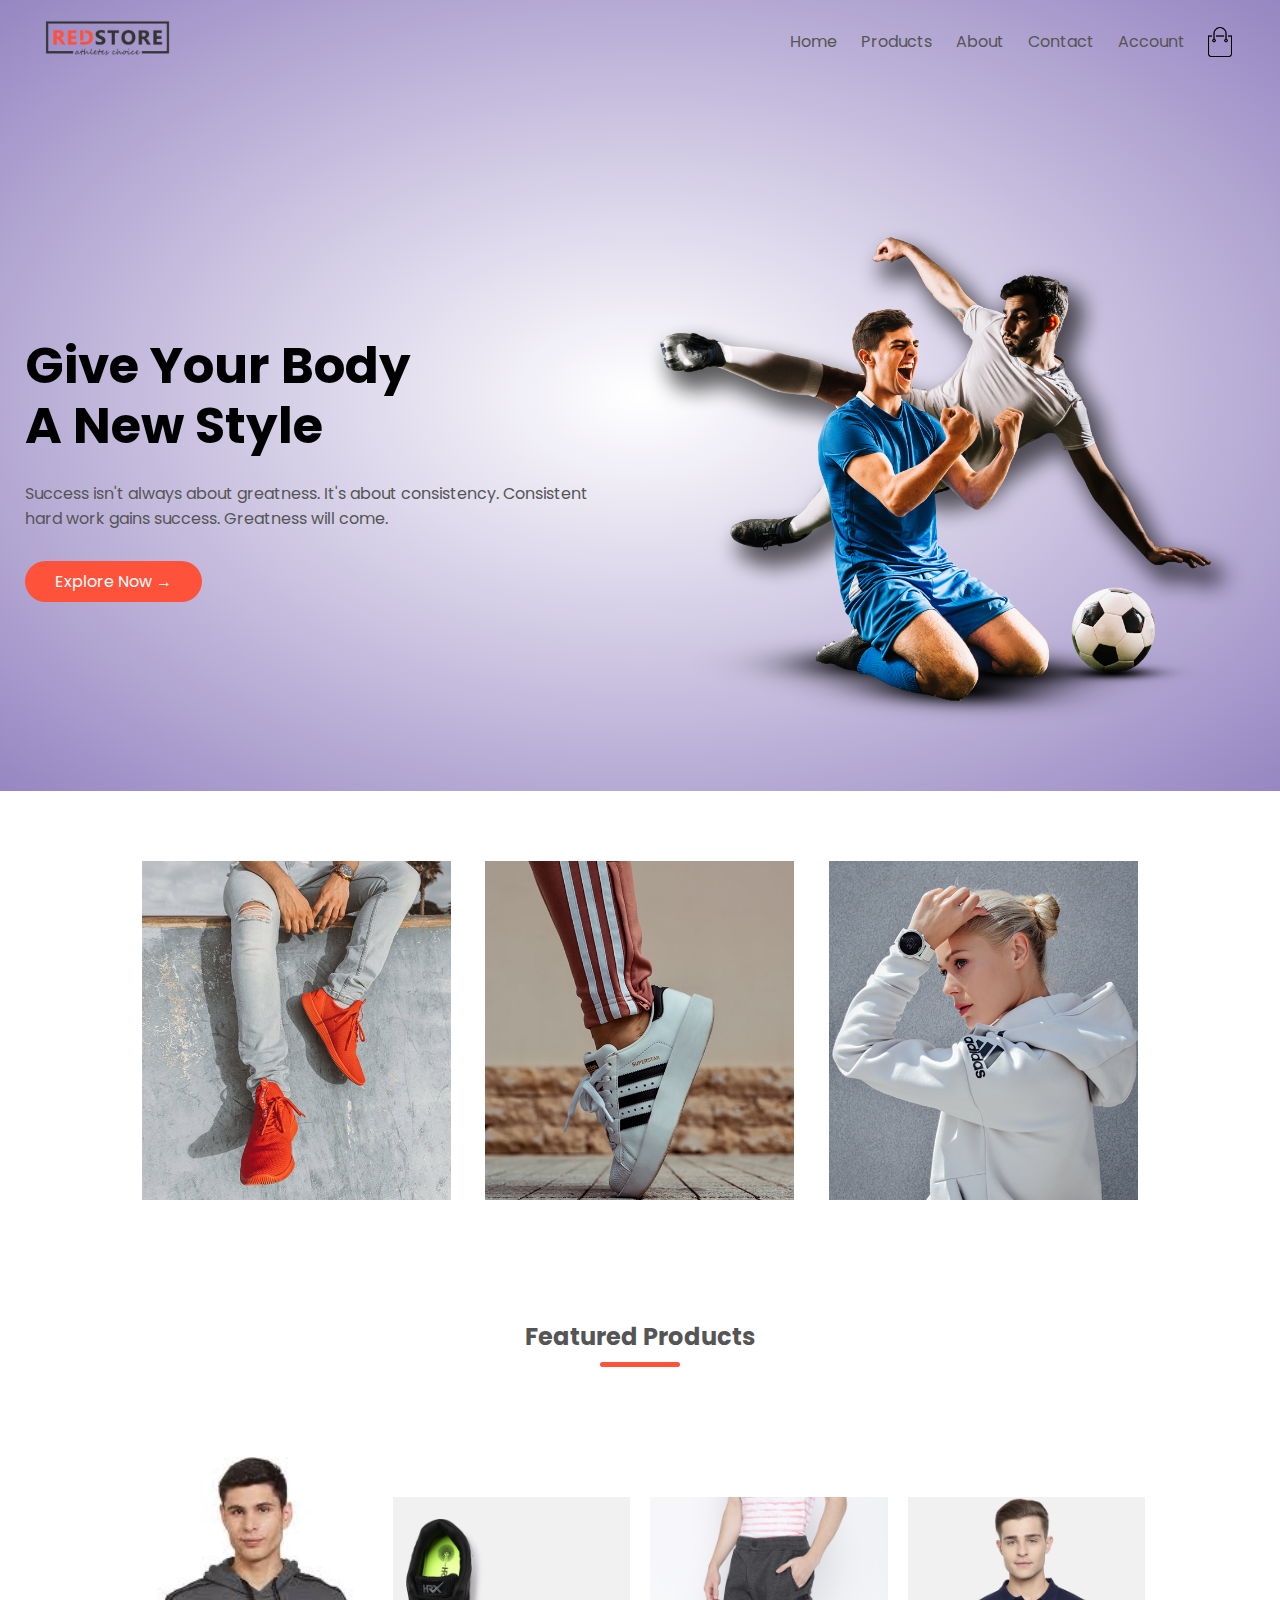
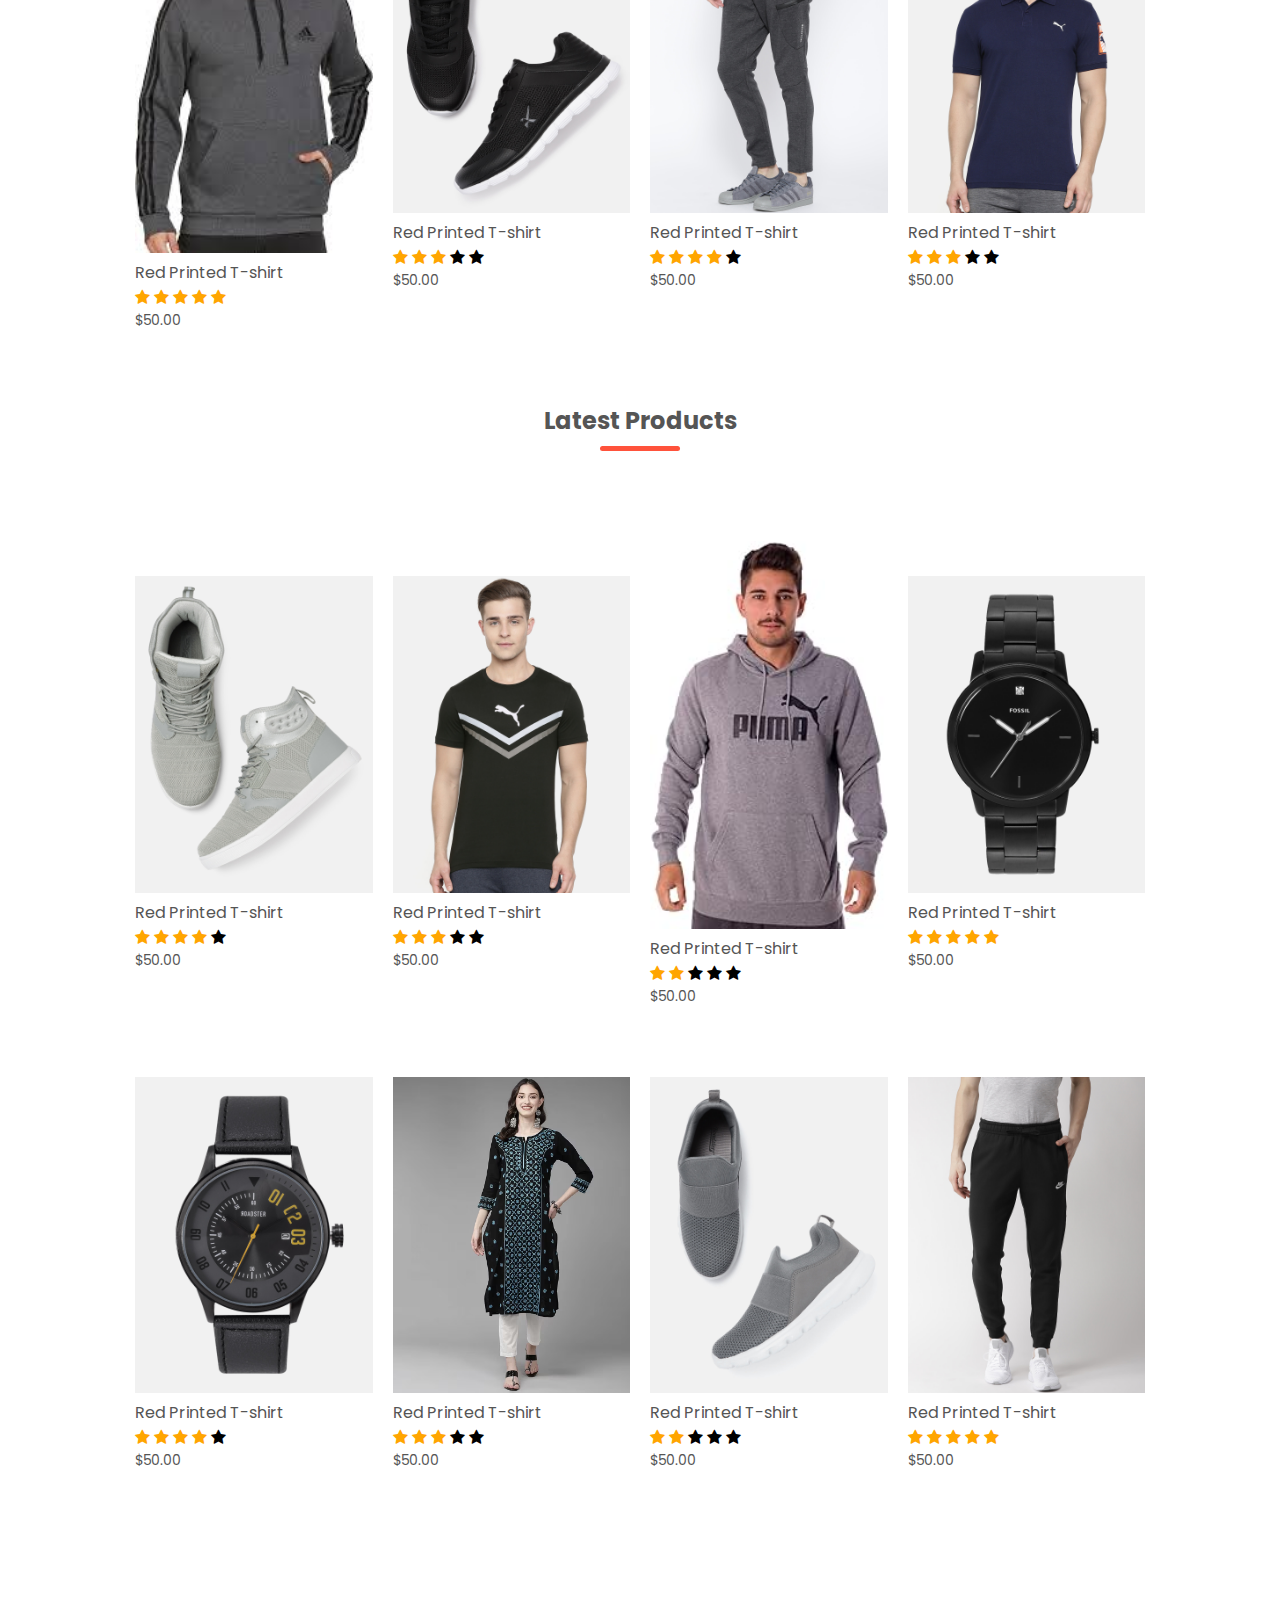
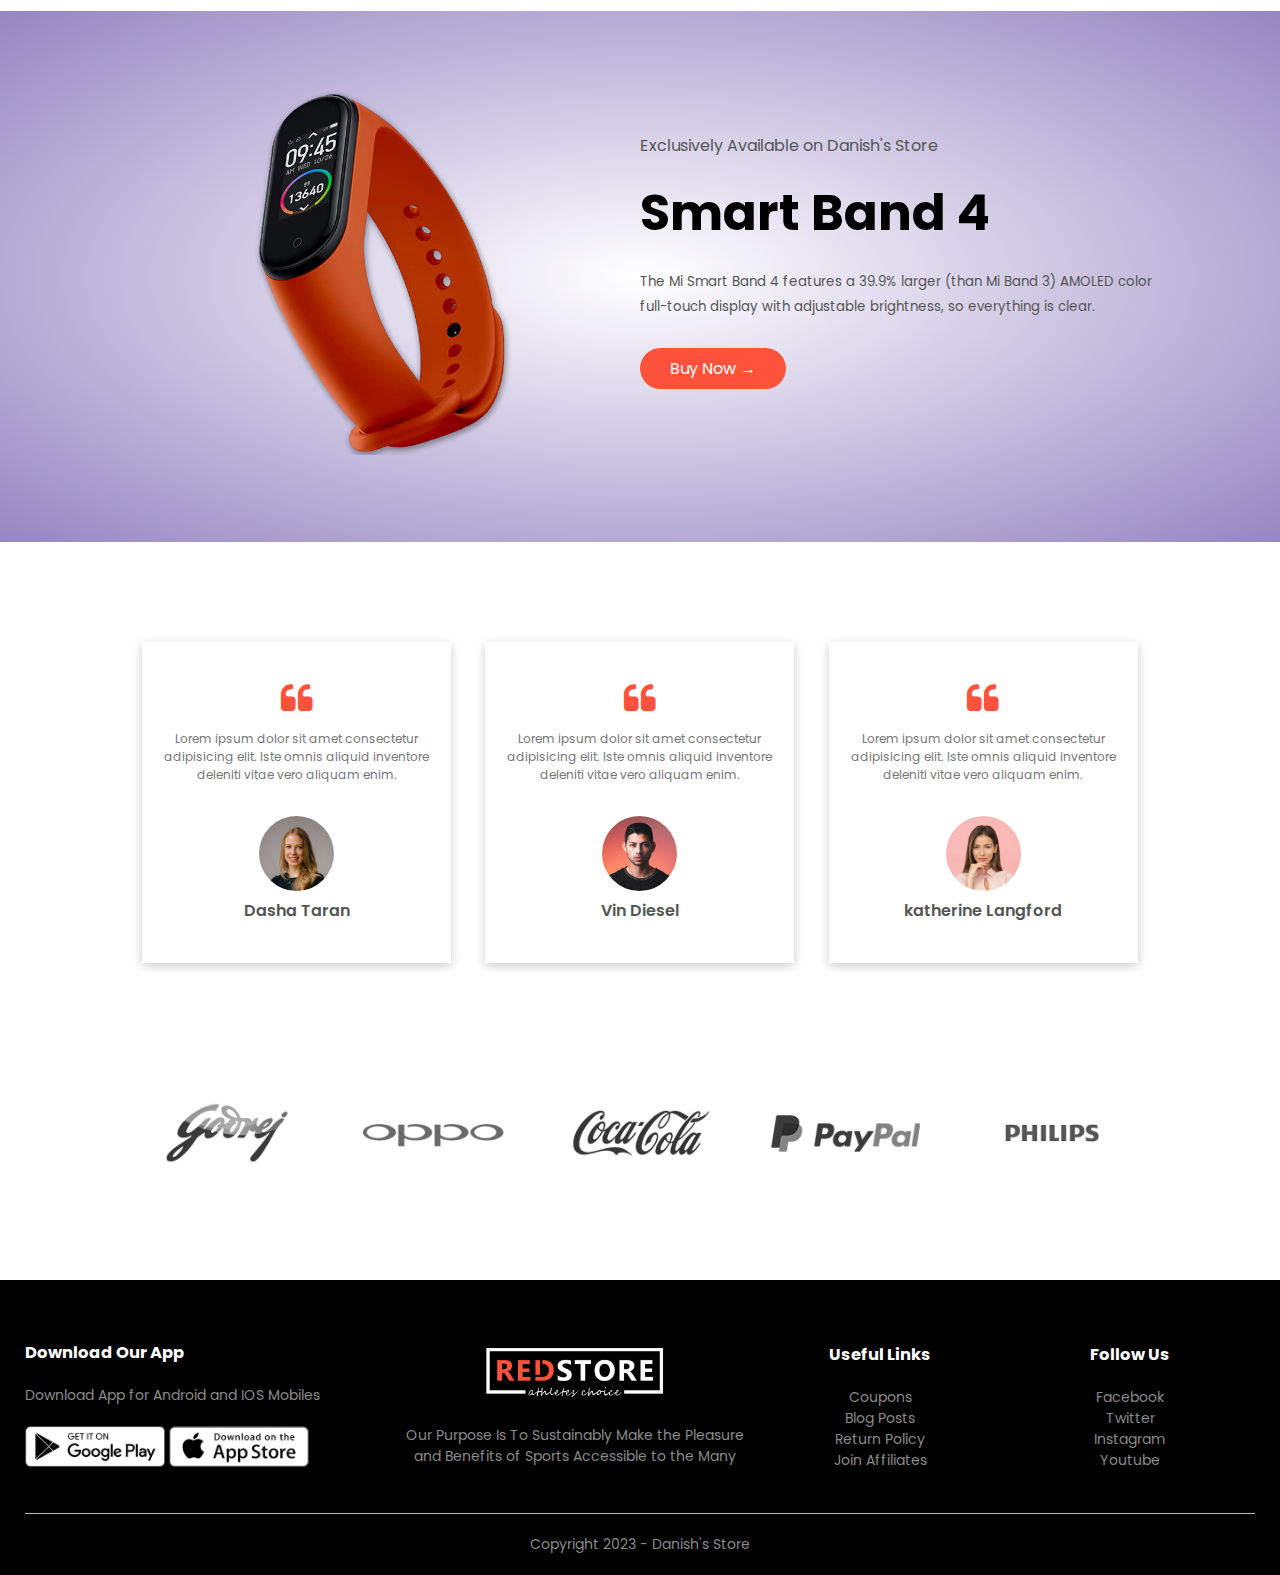
<file: index.html>
<!DOCTYPE html>
<html lang="en">

<head>
    <meta charset="UTF-8" />
    <meta name="viewport" content="width=device-width, initial-scale1.0">
    <meta name="viewport" content="width=device-width, initial-scale=1.0" />
    <title>Danish's Store</title>
    <link rel="stylesheet" href="style.css" />
    <link rel="preconnect" href="https://fonts.googleapis.com" />
    <link rel="preconnect" href="https://fonts.gstatic.com" crossorigin />
    <link href="https://fonts.googleapis.com/css2?family=Poppins:wght@300;400;500;600;700&display=swap"
        rel="stylesheet" />
    <link rel="stylesheet" href="https://cdnjs.cloudflare.com/ajax/libs/font-awesome/4.7.0/css/font-awesome.min.css" />
</head>

<body>
    <div class="header">
        <div class="container">
            <div class="navbar">
                <div class="logo">
                    <img src="assets/images/logo.png" width="125px" alt="" />
                </div>
                <nav>
                    <ul id="menuitems">
                        <li><a href="">Home</a></li>
                        <li><a href="products.html">Products</a></li>
                        <li><a href="">About</a></li>
                        <li><a href="">Contact</a></li>
                        <li><a href="">Account</a></li>
                    </ul>
                </nav>
                <img src="assets/images/cart.png" width="30px" height="30px" alt="" />
                <img src="assets/images/menu.png" class="menu-icon" onclick="menutoggle()"/>
            </div>
            <div class="row">
                <div class="col-2">
                    <h1>Give Your Body <br />A New Style</h1>
                    <p>
                        Success isn't always about greatness. It's about consistency.
                        Consistent <br />
                        hard work gains success. Greatness will come.
                    </p>
                    <a href="" class="btn">Explore Now &#8594;</a>
                </div>
                <div class="col-2">
                    <img src="assets/images/image1.png" alt="" />
                </div>
            </div>
        </div>
    </div>

    <!-- Featured categories -->
    <div class="categories">
        <div class="small-container">
            <div class="row">
                <div class="col-3">
                    <img src="assets/images/category-1.jpg" alt="" />
                </div>
                <div class="col-3">
                    <img src="assets/images/category-2.jpg" alt="" />
                </div>
                <div class="col-3">
                    <img src="assets/images/category-3.jpg" alt="" />
                </div>
            </div>
        </div>
    </div>

    <!-- Featured products -->
    <div class="small-container">
        <h2 class="title">Featured Products</h2>
        <div class="row">
            <div class="col-4">
                <img src="assets/images/adidas1.jpeg" alt="" />
                <h4>Red Printed T-shirt</h4>
                <span class="fa fa-star checked"></span>
                <span class="fa fa-star checked"></span>
                <span class="fa fa-star checked"></span>
                <span class="fa fa-star checked"></span>
                <span class="fa fa-star checked"></span>
                <p>$50.00</p>
            </div>
            <div class="col-4">
                <img src="assets/images/product-2.jpg" alt="" />
                <h4>Red Printed T-shirt</h4>
                <span class="fa fa-star checked"></span>
                <span class="fa fa-star checked"></span>
                <span class="fa fa-star checked"></span>
                <span class="fa fa-star"></span>
                <span class="fa fa-star"></span>
                <p>$50.00</p>
            </div>
            <div class="col-4">
                <img src="assets/images/product-3.jpg" alt="" />
                <h4>Red Printed T-shirt</h4>
                <span class="fa fa-star checked"></span>
                <span class="fa fa-star checked"></span>
                <span class="fa fa-star checked"></span>
                <span class="fa fa-star checked"></span>
                <span class="fa fa-star"></span>
                <p>$50.00</p>
            </div>
            <div class="col-4">
                <img src="assets/images/product-4.jpg" alt="" />
                <h4>Red Printed T-shirt</h4>
                <span class="fa fa-star checked"></span>
                <span class="fa fa-star checked"></span>
                <span class="fa fa-star checked"></span>
                <span class="fa fa-star"></span>
                <span class="fa fa-star"></span>
                <p>$50.00</p>
            </div>
        </div>

        <h2 class="title">Latest Products</h2>

        <div class="row">
            <div class="col-4">
                <img src="assets/images/product-5.jpg" alt="" />
                <h4>Red Printed T-shirt</h4>
                <span class="fa fa-star checked"></span>
                <span class="fa fa-star checked"></span>
                <span class="fa fa-star checked"></span>
                <span class="fa fa-star checked"></span>
                <span class="fa fa-star "></span>
                <p>$50.00</p>
            </div>
            <div class="col-4">
                <img src="assets/images/product-6.jpg" alt="" />
                <h4>Red Printed T-shirt</h4>
                <span class="fa fa-star checked"></span>
                <span class="fa fa-star checked"></span>
                <span class="fa fa-star checked"></span>
                <span class="fa fa-star"></span>
                <span class="fa fa-star"></span>
                <p>$50.00</p>
            </div>
            <div class="col-4">
                <img src="assets/images/puma-1.jpg" alt="" />
                <h4>Red Printed T-shirt</h4>
                <span class="fa fa-star checked"></span>
                <span class="fa fa-star checked"></span>
                <span class="fa fa-star "></span>
                <span class="fa fa-star "></span>
                <span class="fa fa-star"></span>
                <p>$50.00</p>
            </div>
            <div class="col-4">
                <img src="assets/images/product-8.jpg" alt="" />
                <h4>Red Printed T-shirt</h4>
                <span class="fa fa-star checked"></span>
                <span class="fa fa-star checked"></span>
                <span class="fa fa-star checked"></span>
                <span class="fa fa-star checked"></span>
                <span class="fa fa-star checked"></span>
                <p>$50.00</p>
            </div>
        </div>

        <div class="row">
            <div class="col-4">
                <img src="assets/images/product-9.jpg" alt="" />
                <h4>Red Printed T-shirt</h4>
                <span class="fa fa-star checked"></span>
                <span class="fa fa-star checked"></span>
                <span class="fa fa-star checked"></span>
                <span class="fa fa-star checked"></span>
                <span class="fa fa-star "></span>
                <p>$50.00</p>
            </div>
            <div class="col-4">
                <img src="assets/images/kurta.jpeg" alt="" />
                <h4>Red Printed T-shirt</h4>
                <span class="fa fa-star checked"></span>
                <span class="fa fa-star checked"></span>
                <span class="fa fa-star checked"></span>
                <span class="fa fa-star"></span>
                <span class="fa fa-star"></span>
                <p>$50.00</p>
            </div>
            <div class="col-4">
                <img src="assets/images/product-11.jpg" alt="" />
                <h4>Red Printed T-shirt</h4>
                <span class="fa fa-star checked"></span>
                <span class="fa fa-star checked"></span>
                <span class="fa fa-star "></span>
                <span class="fa fa-star "></span>
                <span class="fa fa-star"></span>
                <p>$50.00</p>
            </div>
            <div class="col-4">
                <img src="assets/images/product-12.jpg" alt="" />
                <h4>Red Printed T-shirt</h4>
                <span class="fa fa-star checked"></span>
                <span class="fa fa-star checked"></span>
                <span class="fa fa-star checked"></span>
                <span class="fa fa-star checked"></span>
                <span class="fa fa-star checked"></span>
                <p>$50.00</p>
            </div>
        </div>


    </div>

    <!-- --------Offer--------- -->


    <div class="offer">
        <div class="small-container">
            <div class="row">
                <div class="col-2">
                    <img src="assets/images/exclusive.png" class="offer-img">
                </div>
                <div class="col-2">
                    <p>Exclusively Available on Danish's Store</p>
                    <h1>Smart Band 4</h1>
                    <small>The Mi Smart Band 4 features a 39.9% larger (than Mi Band 3) AMOLED color full-touch display
                        with adjustable brightness, so everything is clear. </small>

                    <a href="" class="btn">Buy Now &#8594</a>
                </div>
            </div>


        </div>
    </div>

    <!-- Testimonial -->

    <div class="testimonial">
        <div class="small-container">
            <div class="row">
                <div class="col-3">
                    <i class="fa fa-quote-left"></i>
                    <p>Lorem ipsum dolor sit amet consectetur adipisicing elit. Iste omnis aliquid inventore deleniti vitae vero aliquam enim.</p>
                    <!-- <span class="fa fa-star checked"></span>
                    <span class="fa fa-star checked"></span>
                    <span class="fa fa-star checked"></span>
                     <span class="fa fa-star checked"></span>
                    <span class="fa fa-star "></span> -->
                    <img src="assets/images/user-1.png">
                    <h3>Dasha Taran</h3>

                </div>
                <div class="col-3">
                    <i class="fa fa-quote-left"></i>
                    <p>Lorem ipsum dolor sit amet consectetur adipisicing elit. Iste omnis aliquid inventore deleniti vitae vero aliquam enim.</p>
                    <!-- <span class="fa fa-star checked"></span>
                    <span class="fa fa-star checked"></span>
                    <span class="fa fa-star checked"></span>
                     <span class="fa fa-star checked"></span>
                    <span class="fa fa-star "></span> -->
                    <img src="assets/images/user-2.png">
                    <h3>Vin Diesel</h3>

                </div>
                <div class="col-3">
                    <i class="fa fa-quote-left"></i>
                    <p>Lorem ipsum dolor sit amet consectetur adipisicing elit. Iste omnis aliquid inventore deleniti vitae vero aliquam enim.</p>
                    <!-- <span class="fa fa-star checked"></span>
                    <span class="fa fa-star checked"></span>
                    <span class="fa fa-star checked"></span>
                     <span class="fa fa-star checked"></span>
                    <span class="fa fa-star "></span> -->
                    <img src="assets/images/user-3.png">
                    <h3>katherine Langford</h3>

                </div>

            </div>

        </div>


    </div>
                            <!-- Brands -->

        <div class="brands">
            <div class="small-container">
                <div class="row">
                    <div class="col-5">
                        <img src="assets/images/logo-godrej.png" \>
                    </div>
                    <div class="col-5">
                        <img src="assets/images/logo-oppo.png" \>
                    </div>
                    <div class="col-5">
                        <img src="assets/images/logo-coca-cola.png" \>
                    </div>
                    <div class="col-5">
                        <img src="assets/images/logo-paypal.png" \>
                    </div>
                    <div class="col-5">
                        <img src="assets/images/logo-philips.png" \>
                    </div>
                </div>

            </div>
        </div>



        <!-- Footer -->

        <div class="footer">
            <div class="container">
                <div class="row">
                    <div class="footer-col-1">
                        <h3>Download Our App</h3>
                        <p>Download App for Android and IOS Mobiles</p>
                        <div class="app-logo">
                            <img src="assets/images/play-store.png" >
                            <img src="assets/images/app-store.png" >
                        </div>
                    </div>
                    <div class="footer-col-2">
                        <img src="assets/images/logo-white.png" >
                        <p>Our Purpose Is To Sustainably Make the Pleasure and Benefits of Sports Accessible to the Many</p>
                    </div>
                    <div class="footer-col-3">
                        <h3>Useful Links</h3>
                       <ul>
                            <li>Coupons</li>
                            <li>Blog Posts</li>
                            <li>Return Policy</li>
                            <li>Join Affiliates</li>
                       </ul>
                    </div>

                    <div class="footer-col-4">
                        <h3>Follow Us</h3>
                       <ul>
                            <li>Facebook</li>
                            <li>Twitter</li>
                            <li>Instagram</li>
                            <li>Youtube</li>
                       </ul>
                    </div>
                </div>
                <hr>
                <p class="Copyright">Copyright 2023 - Danish's Store</p>
            </div>
        </div>


        <!-- Js for toggle menu -->

        <script>
            var menuitems = document.getElementById("menuitems");

            menuitems.style.maxHeight = "0px";

            function menutoggle(){
                if(menuitems.style.maxHeight == "0px")
                {
                    menuitems.style.maxHeight = "200px";
                }
                else
                {
                    menuitems.style.maxHeight = "0px";
                }
            }

        </script>


</body>

</html>
</file>
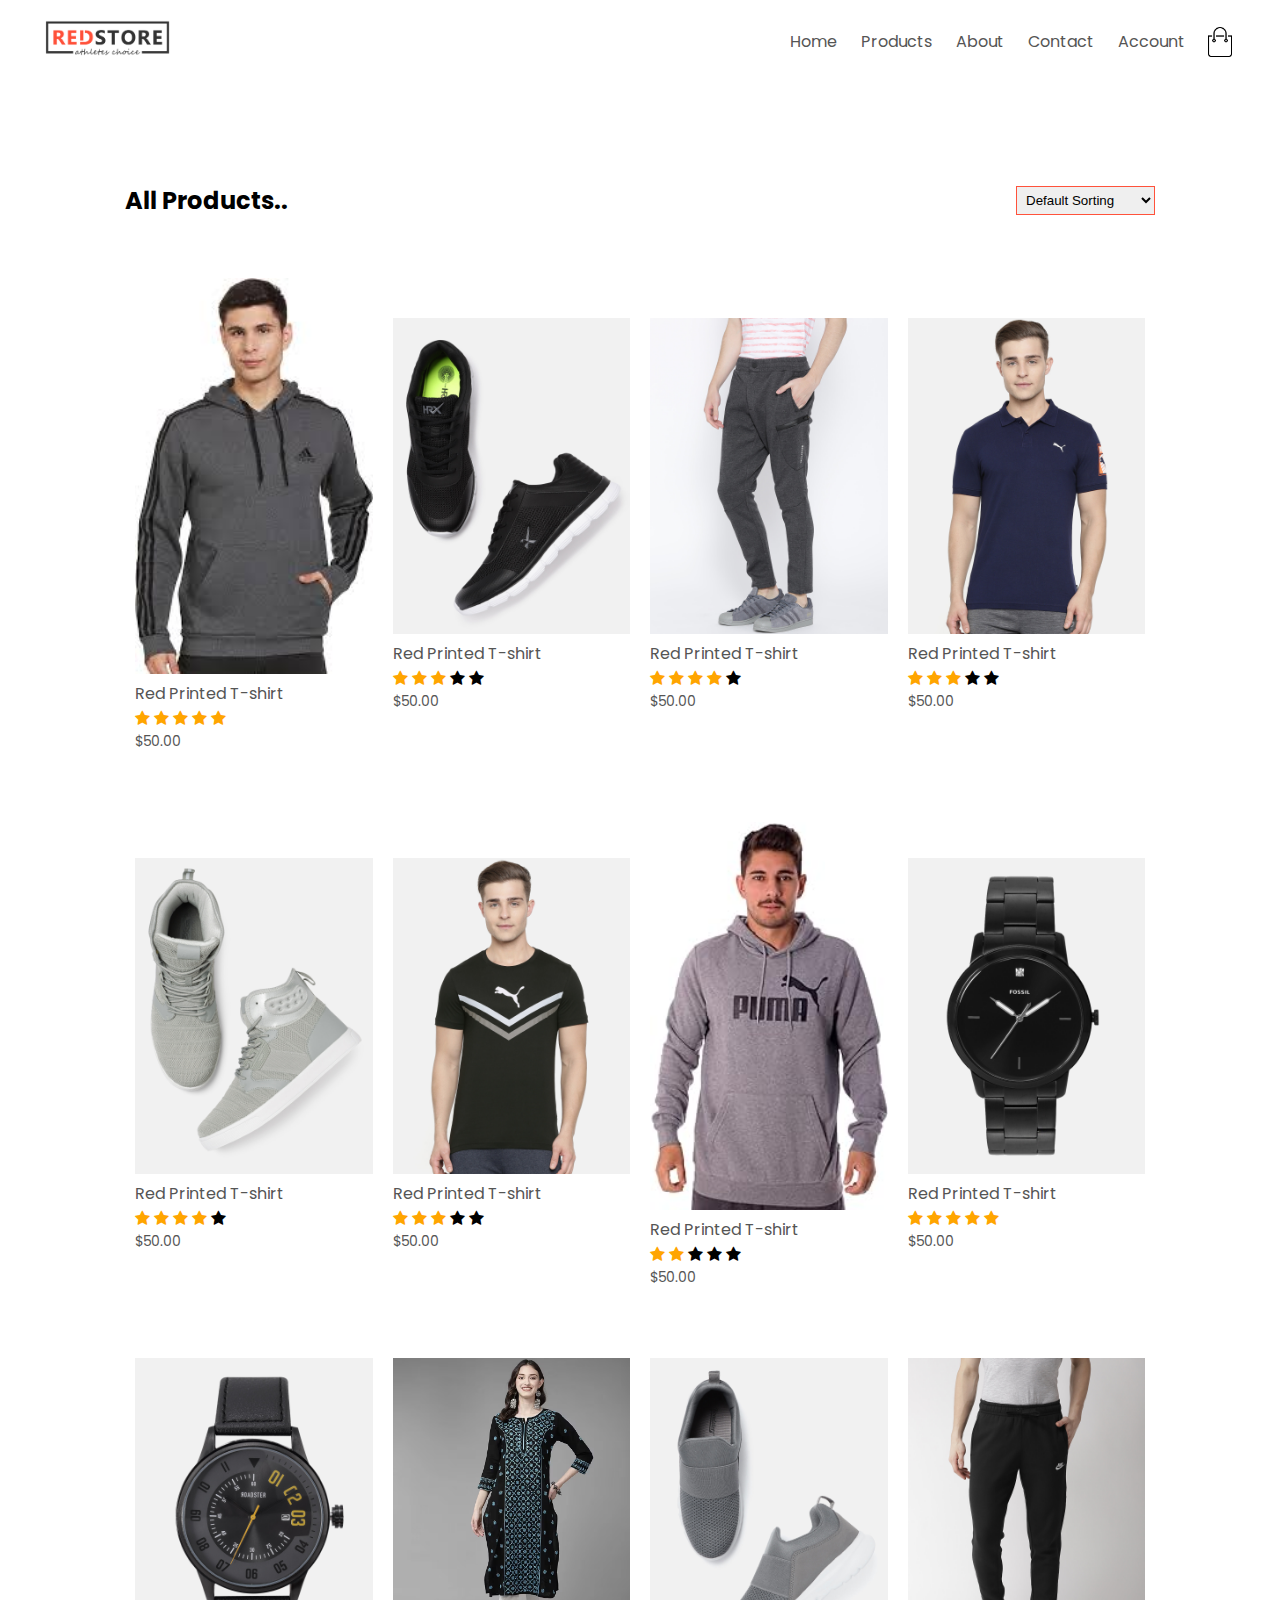
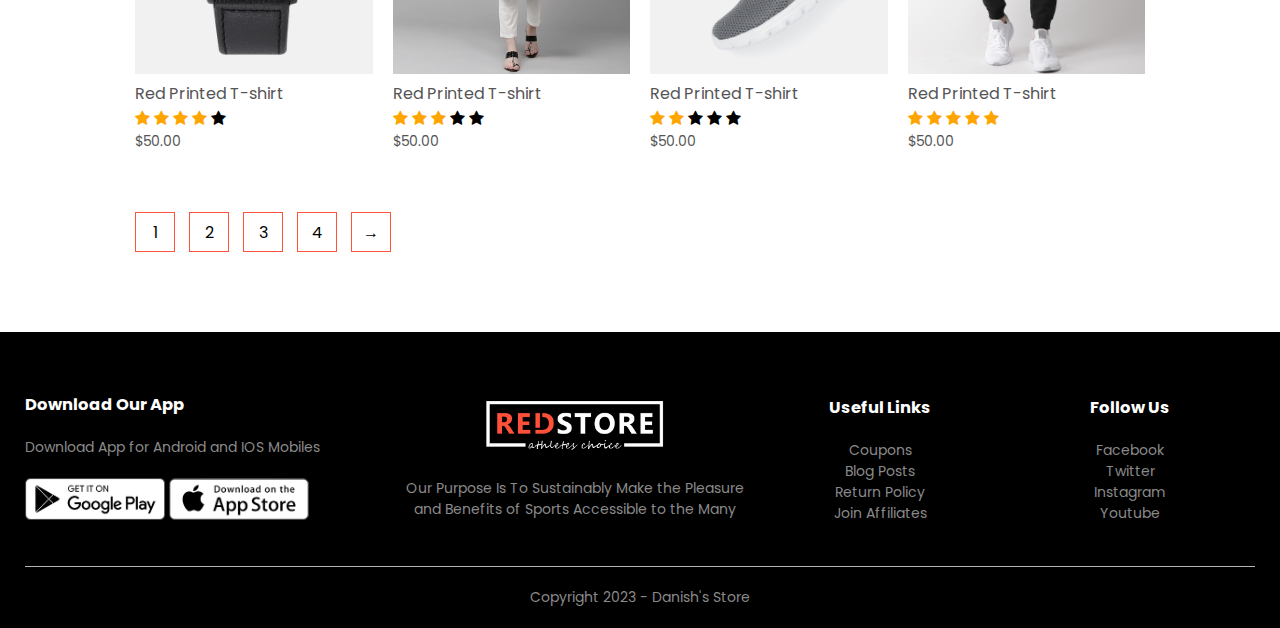
<file: products.html>
<!DOCTYPE html>
<html lang="en">

<head>
    <meta charset="UTF-8" />
    <meta name="viewport" content="width=device-width, initial-scale1.0">
    <meta name="viewport" content="width=device-width, initial-scale=1.0" />
    <title>All Products - Danish's Store</title>
    <link rel="stylesheet" href="style.css" />
    <link rel="preconnect" href="https://fonts.googleapis.com" />
    <link rel="preconnect" href="https://fonts.gstatic.com" crossorigin />
    <link href="https://fonts.googleapis.com/css2?family=Poppins:wght@300;400;500;600;700&display=swap"
        rel="stylesheet" />
    <link rel="stylesheet" href="https://cdnjs.cloudflare.com/ajax/libs/font-awesome/4.7.0/css/font-awesome.min.css" />
</head>

<body>
    
        <div class="container">
            <div class="navbar">
                <div class="logo">
                    <img src="assets/images/logo.png" width="125px" alt="" />
                </div>
                <nav>
                    <ul id="menuitems">
                        <li><a href="">Home</a></li>
                        <li><a href="">Products</a></li>
                        <li><a href="">About</a></li>
                        <li><a href="">Contact</a></li>
                        <li><a href="">Account</a></li>
                    </ul>
                </nav>
                <img src="assets/images/cart.png" width="30px" height="30px" alt="" />
                <img src="assets/images/menu.png" class="menu-icon" onclick="menutoggle()"/>
            </div>
            
        </div>
    </div>

    <div class="small-container">
      <div class="row row-2">
        <h2>All Products..</h2>
        <select>
          <option>Default Sorting</option>
          <option>Sort By Price</option>
          <option>Sort By Popularity </option>
          <option>Sort By Rating</option>
          <option>Sort By Sales</option>
        </select>
      </div>
        <div class="row">
            <div class="col-4">
                <img src="assets/images/adidas1.jpeg" alt="" />
                <h4>Red Printed T-shirt</h4>
                <span class="fa fa-star checked"></span>
                <span class="fa fa-star checked"></span>
                <span class="fa fa-star checked"></span>
                <span class="fa fa-star checked"></span>
                <span class="fa fa-star checked"></span>
                <p>$50.00</p>
            </div>
            <div class="col-4">
                <img src="assets/images/product-2.jpg" alt="" />
                <h4>Red Printed T-shirt</h4>
                <span class="fa fa-star checked"></span>
                <span class="fa fa-star checked"></span>
                <span class="fa fa-star checked"></span>
                <span class="fa fa-star"></span>
                <span class="fa fa-star"></span>
                <p>$50.00</p>
            </div>
            <div class="col-4">
                <img src="assets/images/product-3.jpg" alt="" />
                <h4>Red Printed T-shirt</h4>
                <span class="fa fa-star checked"></span>
                <span class="fa fa-star checked"></span>
                <span class="fa fa-star checked"></span>
                <span class="fa fa-star checked"></span>
                <span class="fa fa-star"></span>
                <p>$50.00</p>
            </div>
            <div class="col-4">
                <img src="assets/images/product-4.jpg" alt="" />
                <h4>Red Printed T-shirt</h4>
                <span class="fa fa-star checked"></span>
                <span class="fa fa-star checked"></span>
                <span class="fa fa-star checked"></span>
                <span class="fa fa-star"></span>
                <span class="fa fa-star"></span>
                <p>$50.00</p>
            </div>
        </div>
    
       <div class="row">
          <div class="col-4">
              <img src="assets/images/product-5.jpg" alt="" />
              <h4>Red Printed T-shirt</h4>
              <span class="fa fa-star checked"></span>
              <span class="fa fa-star checked"></span>
              <span class="fa fa-star checked"></span>
              <span class="fa fa-star checked"></span>
              <span class="fa fa-star "></span>
              <p>$50.00</p>
          </div>
          <div class="col-4">
              <img src="assets/images/product-6.jpg" alt="" />
              <h4>Red Printed T-shirt</h4>
              <span class="fa fa-star checked"></span>
              <span class="fa fa-star checked"></span>
              <span class="fa fa-star checked"></span>
              <span class="fa fa-star"></span>
              <span class="fa fa-star"></span>
              <p>$50.00</p>
          </div>
          <div class="col-4">
              <img src="assets/images/puma-1.jpg" alt="" />
              <h4>Red Printed T-shirt</h4>
              <span class="fa fa-star checked"></span>
              <span class="fa fa-star checked"></span>
              <span class="fa fa-star "></span>
              <span class="fa fa-star "></span>
              <span class="fa fa-star"></span>
              <p>$50.00</p>
          </div>
          <div class="col-4">
              <img src="assets/images/product-8.jpg" alt="" />
              <h4>Red Printed T-shirt</h4>
              <span class="fa fa-star checked"></span>
              <span class="fa fa-star checked"></span>
              <span class="fa fa-star checked"></span>
              <span class="fa fa-star checked"></span>
              <span class="fa fa-star checked"></span>
              <p>$50.00</p>
          </div>
      </div>

        <div class="row">
          <div class="col-4">
              <img src="assets/images/product-9.jpg" alt="" />
              <h4>Red Printed T-shirt</h4>
              <span class="fa fa-star checked"></span>
              <span class="fa fa-star checked"></span>
              <span class="fa fa-star checked"></span>
              <span class="fa fa-star checked"></span>
              <span class="fa fa-star "></span>
              <p>$50.00</p>
          </div>
          <div class="col-4">
              <img src="assets/images/kurta.jpeg" alt="" />
              <h4>Red Printed T-shirt</h4>
              <span class="fa fa-star checked"></span>
              <span class="fa fa-star checked"></span>
              <span class="fa fa-star checked"></span>
              <span class="fa fa-star"></span>
              <span class="fa fa-star"></span>
              <p>$50.00</p>
          </div>
          <div class="col-4">
              <img src="assets/images/product-11.jpg" alt="" />
              <h4>Red Printed T-shirt</h4>
              <span class="fa fa-star checked"></span>
              <span class="fa fa-star checked"></span>
              <span class="fa fa-star "></span>
              <span class="fa fa-star "></span>
              <span class="fa fa-star"></span>
              <p>$50.00</p>
          </div>
          <div class="col-4">
              <img src="assets/images/product-12.jpg" alt="" />
              <h4>Red Printed T-shirt</h4>
              <span class="fa fa-star checked"></span>
              <span class="fa fa-star checked"></span>
              <span class="fa fa-star checked"></span>
              <span class="fa fa-star checked"></span>
              <span class="fa fa-star checked"></span>
              <p>$50.00</p>
          </div>
      </div>
      <div class="page-btn">

        <span>1</span>
        <span>2</span>
        <span>3</span>
        <span>4</span>
        <span>&#8594</span>

      </div>

    </div>

        <!-- Footer -->

        <div class="footer">
            <div class="container">
                <div class="row">
                    <div class="footer-col-1">
                        <h3>Download Our App</h3>
                        <p>Download App for Android and IOS Mobiles</p>
                        <div class="app-logo">
                            <img src="assets/images/play-store.png" >
                            <img src="assets/images/app-store.png" >
                        </div>
                    </div>
                    <div class="footer-col-2">
                        <img src="assets/images/logo-white.png" >
                        <p>Our Purpose Is To Sustainably Make the Pleasure and Benefits of Sports Accessible to the Many</p>
                    </div>
                    <div class="footer-col-3">
                        <h3>Useful Links</h3>
                       <ul>
                            <li>Coupons</li>
                            <li>Blog Posts</li>
                            <li>Return Policy</li>
                            <li>Join Affiliates</li>
                       </ul>
                    </div>

                    <div class="footer-col-4">
                        <h3>Follow Us</h3>
                       <ul>
                            <li>Facebook</li>
                            <li>Twitter</li>
                            <li>Instagram</li>
                            <li>Youtube</li>
                       </ul>
                    </div>
                </div>
                <hr>
                <p class="Copyright">Copyright 2023 - Danish's Store</p>
            </div>
        </div>


        <!-- Js for toggle menu -->

        <script>
            var menuitems = document.getElementById("menuitems");

            menuitems.style.maxHeight = "0px";

            function menutoggle(){
                if(menuitems.style.maxHeight == "0px")
                {
                    menuitems.style.maxHeight = "200px";
                }
                else
                {
                    menuitems.style.maxHeight = "0px";
                }
            }

        </script>


</body>

</html>
</file>
<file: style.css>
* {
  margin: 0;
  padding: 0;
  box-sizing: border-box;
}

body {
  font-family: "Poppins", sans-serif;
}

.navbar {
  display: flex;
  align-items: center;
  padding: 20px;
}

nav {
  flex: 1;
  text-align: right;
}

nav ul {
  display: inline-block;
  list-style: none;
}

nav ul li {
  display: inline-block;
  margin-right: 20px;
}

a {
  text-decoration: none;
  color: #555;
}

p {
  color: #555;
}

.container {
  max-width: 1300px;
  margin: auto;
  padding-left: 25px;
  padding-right: 25px;
}

.row {
  display: flex;
  align-items: center;
  flex-wrap: wrap;
  justify-content: space-around;
}

.col-2 {
  flex-basis: 50%;
  min-width: 300px;
}

.col-2 img {
  max-width: 100%;
  padding: 50px 0;
}

.col-2 h1 {
  font-size: 50px;
  line-height: 60px;
  margin: 25px 0;
}

.btn {
  display: inline-block;
  background-color: #ff523b;
  padding: 8px 30px;
  margin: 30px 0;
  border-radius: 30px;
  color: white;
  transition: background 0.5s;
}

.btn:hover {
  background: #563434;
}

.header {
  background: radial-gradient(#fff, #9686c2);
}

.header .row {
  margin-top: 70px;
}

/* Categoriessssss */

.categories {
  margin: 70px 0;
}

.col-3 {
  flex-basis: 30%;
  min-width: 250px;
  margin-bottom: 30px;
}

.col-3 img {
  width: 100%;
}

.small-container {
  max-width: 1080px;
  margin: auto;
  padding-left: 25px;
  padding-right: 25px;
}

.col-4 {
  flex-basis: 25%;
  padding: 10px;
  min-width: 200px;
  margin-bottom: 50px;
  transition: transform 0.5s;
}

.col-4 img {
  width: 100%;
}

.checked {
  color: orange;
}

.title {
  text-align: center;
  margin: 0 auto 80px;
  position: relative;
  line-height: 60px;
  color: #555;
}

.title::after {
  content: "";
  background: #ff523b;
  width: 80px;
  height: 5px;
  border-radius: 5px;
  position: absolute;
  bottom: 0;
  left: 50%;
  transform: translateX(-50%);
}

h4 {
  color: #555;
  font-weight: normal;
}

.col-4 p {
  font-size: 14px;
}

.col-4:hover {
  transform: translateY(-5px);
}

/* offer Section */

.offer {
  background: radial-gradient(#fff, #9686c2);
  margin-top: 80px;
  padding: 30px 0;
}

.col-2 .offer-img {
  padding: 50px;
}

small {
  color: #555;
}

/* testimonial */

.testimonial {
  padding-top: 100px;
}

.testimonial .col-3 {
  text-align: center;
  padding: 40px 20px;
  box-shadow: 0 3px 10px rgb(0 0 0 / 0.2);
  cursor: pointer;
  transition: transform 0.5s;
}

.testimonial .col-3 img {
  width: 75px;
  margin-top: 20px;
  border-radius: 50%;
}
.testimonial .col-3:hover {
  transform: translateY(-10px);
}

.fa.fa-quote-left {
  font-size: 34px;
  color: #ff523b;
}
.col-3 p {
  font-size: 12px;
  margin: 12px 0;
  color: #777;
}

.testimonial .col-3 h3 {
  font-weight: 600;
  font-size: 16px;
  color: #555;
}

/* Brands */

.brands {
  margin: 100px auto;
}

.col-5 {
  width: 160px;
}

.col-5 img {
  width: 100%;
  cursor: pointer;
  filter: grayscale(100%);
}
/* here when we hover then the logo images gets colored when we hover onto it */

.col-5 img:hover {
  filter: grayscale(0);
}

/* Footer */

.footer {
  background: #000;
  color: #8a8a8a;
  font-size: 14px;
  padding: 60px 0 20px;
}

.footer p {
  color: #8a8a8a;
}
.footer h3 {
  color: #fff;
  margin-bottom: 20px;
}

.footer-col-1,
.footer-col-2,
.footer-col-3,
.footer-col-4 {
  min-width: 250px;
  margin-bottom: 20px;
}

.footer-col-1 {
  flex-basis: 30%;
}

.footer-col-2 {
  flex: 1;
  text-align: center;
}

.footer-col-2 img {
  width: 180px;
  margin-bottom: 20px;
}

.footer-col-3,
.footer-col-4 {
  flex-basis: 12%;
  text-align: center;
}

ul {
  list-style-type: none;
}

.app-logo {
  margin-top: 20px;
}

.app-logo img {
  width: 140px;
}

.footer hr {
  border: none;
  background: #b5b5b5;
  height: 1px;
  margin: 20px 0;
}

.Copyright {
  text-align: center;
}

.menu-icon {
  width: 28px;
  margin-left: 20px;
  display: none;
}

/* All Products */

.row-2 {
  justify-content: space-between;
  margin: 100px auto 50px;
}

select {
  border: 1px solid #ff523b;
  padding: 5px;
}
select:focus {
  outline: none;
}

.page-btn{
  margin: 0 auto 80px;
}

.page-btn span{
  display: inline-block;
  border: 1px solid #ff523b;
  margin-left: 10px;
  width: 40px;
  height: 40px;
  text-align: center;
  line-height: 40px;
  cursor: pointer;
}

.page-btn span:hover{
  background: #ff523b;
  color: white;
}







/* Media query for Menu */

@media only screen and (max-width: 800px) {
  nav ul {
    position: absolute;
    top: 70px;
    left: 0;
    background: #333;
    width: 100%;
    overflow: hidden;
    transition: max-height 0.5s;
  }
  nav ul li {
    display: block;
    margin-right: 50px;
    margin-top: 10px;
    margin-bottom: 10px;
  }
  nav ul li a {
    color: #fff;
  }
  .menu-icon {
    display: block;
    cursor: pointer;
  }
}

/* Media query for less than 600screen */

@media only screen and (max-width: 650px) {
  .row {
    text-align: center;
  }
  .col-2,
  .col-3,
  .col-4 {
    flex-basis: 100%;
  }
}
</file>
